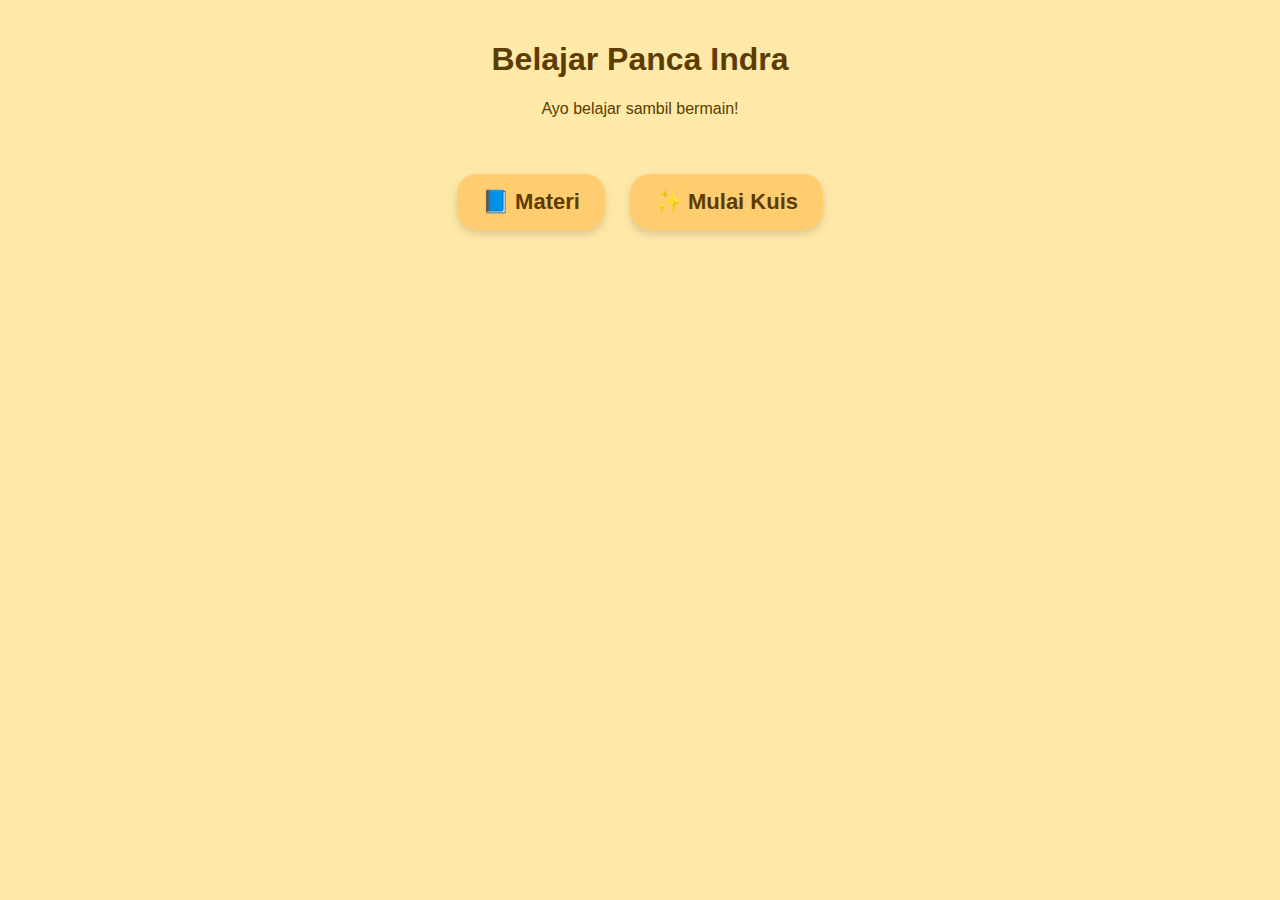
<file: index.html>
<!DOCTYPE html>
<html lang="id">
<head>
<meta charset="UTF-8">
<meta name="viewport" content="width=device-width, initial-scale=1.0">
<title>Menu Utama</title>
<link rel="stylesheet" href="style.css">
</head>
<body>


<header>
<h1>Belajar Panca Indra</h1>
<p>Ayo belajar sambil bermain!</p>
</header>


<div class="main-menu">
    <a href="materi.html" class="menu-btn">📘 Materi</a>
    <a href="quiz1.html" class="menu-btn">✨ Mulai Kuis</a>
</div>


</body>
</html>
</file>
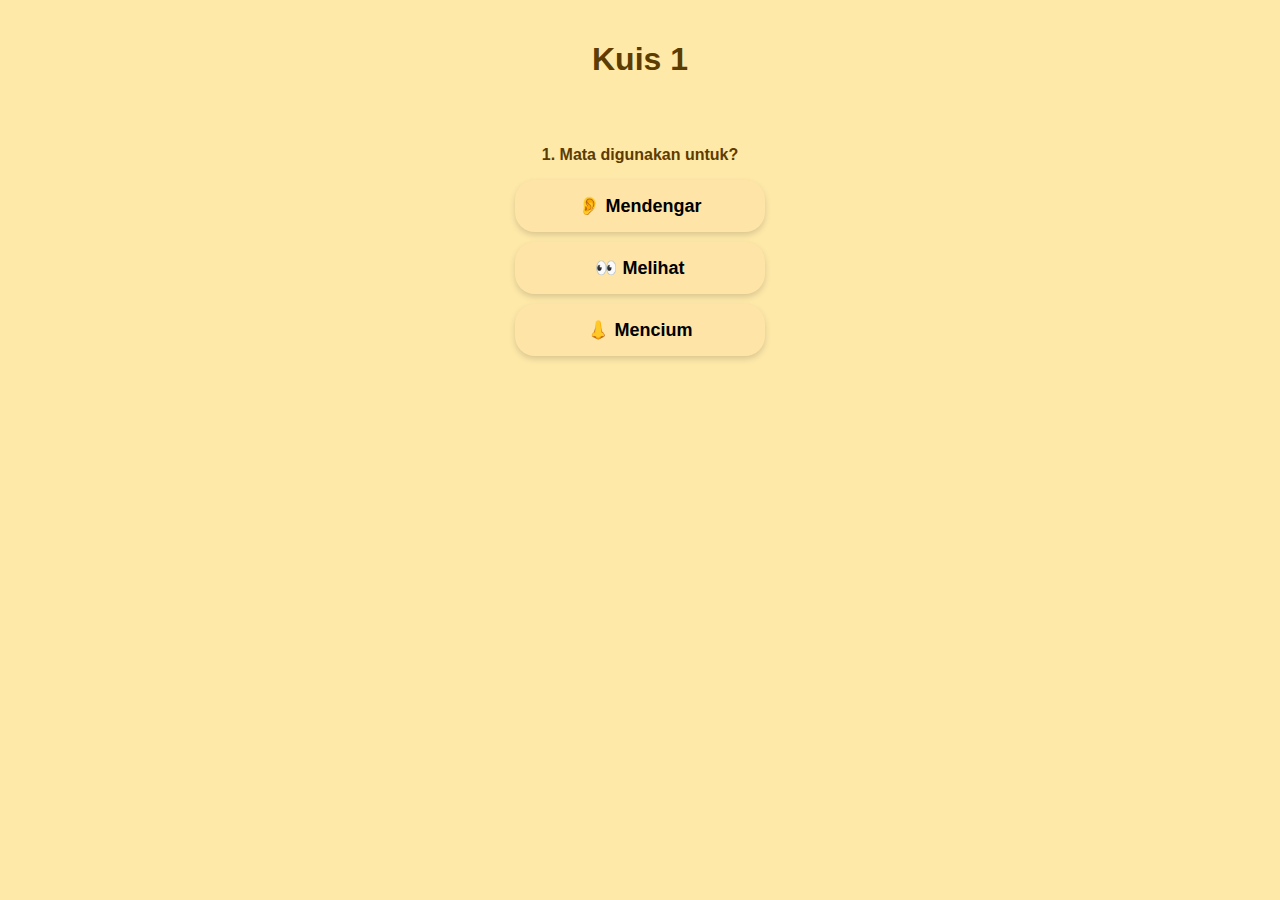
<file: quiz1.html>
<!DOCTYPE html>
<html lang="id">
<head>
<meta charset="UTF-8">
<meta name="viewport" content="width=device-width, initial-scale=1.0">
<title>Kuis 1</title>
<link rel="stylesheet" href="style.css">
</head>
<body>


<header><h1>Kuis 1</h1></header>


<section class="quiz-box">
<p><b>1. Mata digunakan untuk?</b></p>


<button onclick="salah()" class="quiz-btn">👂 Mendengar</button>
<button onclick="benar('quiz2.html')" class="quiz-btn">👀 Melihat</button>
<button onclick="salah()" class="quiz-btn">👃 Mencium</button>
</section>


<script src="quiz.js"></script>
</body>
</html>
</file>
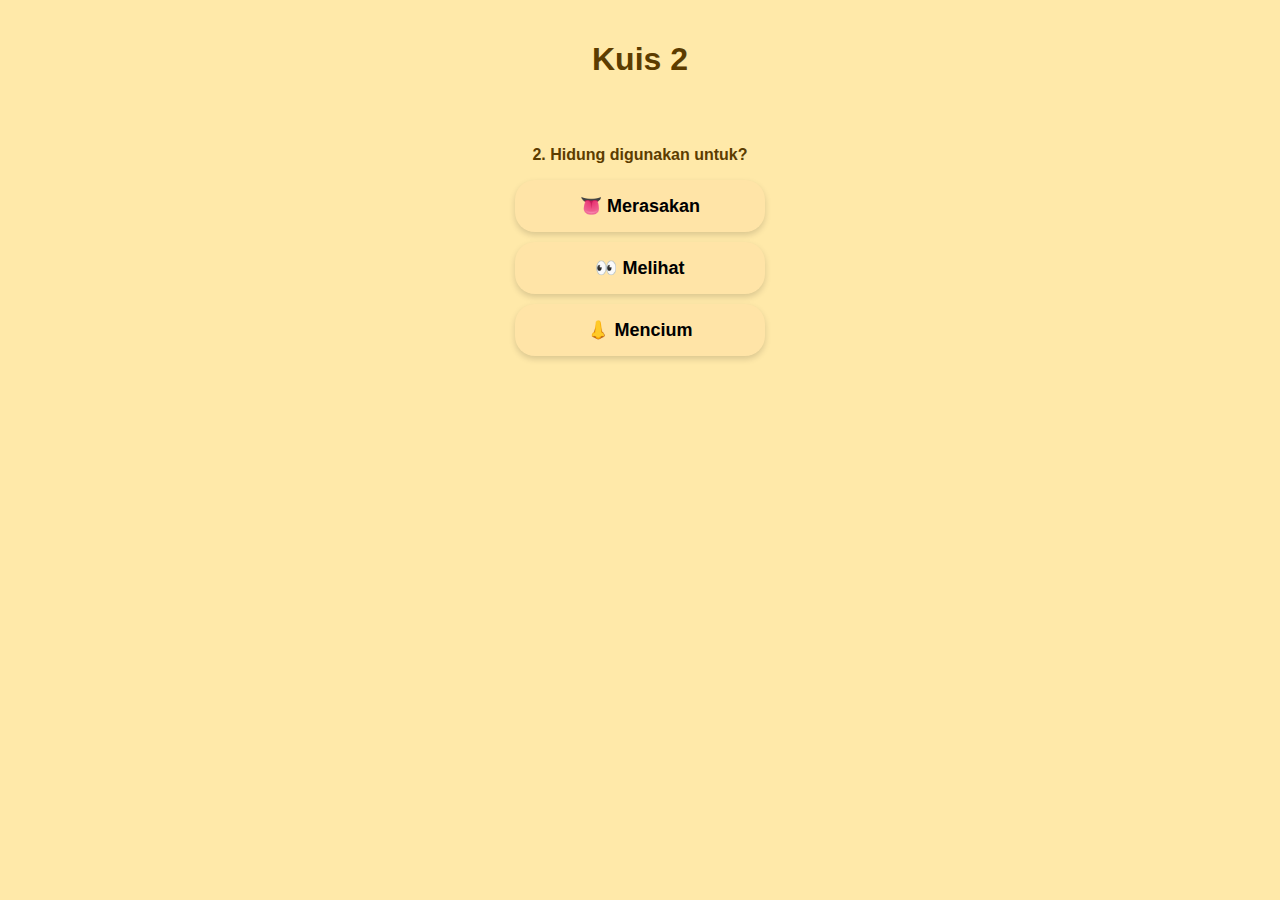
<file: quiz2.html>
<!DOCTYPE html>
<html lang="id">
<head>
<meta charset="UTF-8">
<meta name="viewport" content="width=device-width, initial-scale=1.0">
<title>Kuis 2</title>
<link rel="stylesheet" href="style.css">
</head>
<body>

<header><h1>Kuis 2</h1></header>

<section class="quiz-box">
<p><b>2. Hidung digunakan untuk?</b></p>

<button onclick="salah()" class="quiz-btn">👅 Merasakan</button>
<button onclick="salah()" class="quiz-btn">👀 Melihat</button>
<button onclick="benar('quiz3.html')" class="quiz-btn">👃 Mencium</button>
</section>

<script src="quiz.js"></script>
</body>
</html>
</file>
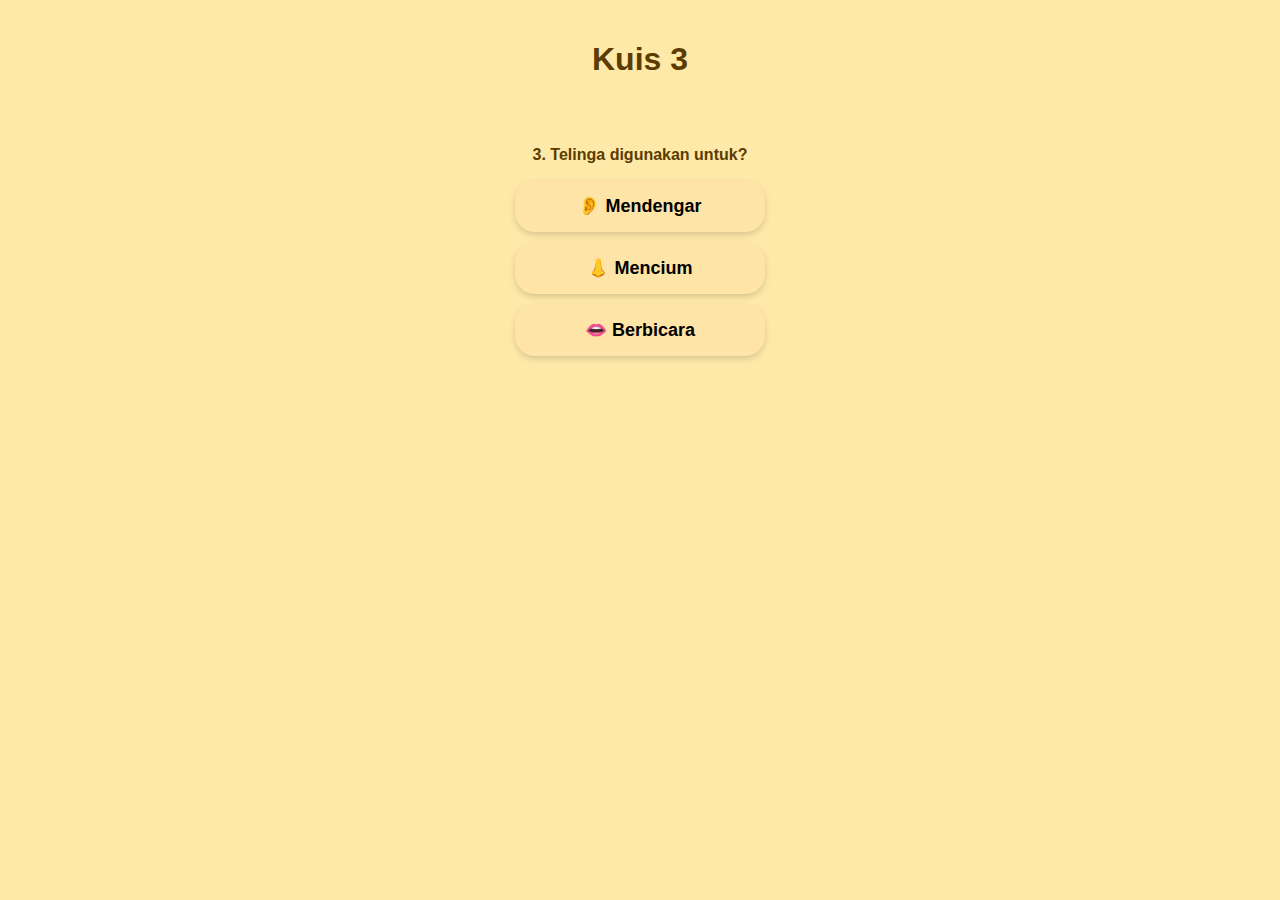
<file: quiz3.html>
<!DOCTYPE html>
<html lang="id">
<head>
<meta charset="UTF-8">
<meta name="viewport" content="width=device-width, initial-scale=1.0">
<title>Kuis 3</title>
<link rel="stylesheet" href="style.css">
</head>
<body>

<header><h1>Kuis 3</h1></header>

<section class="quiz-box">
<p><b>3. Telinga digunakan untuk?</b></p>

<button onclick="benar('quiz4.html')" class="quiz-btn">👂 Mendengar</button>
<button onclick="salah()" class="quiz-btn">👃 Mencium</button>
<button onclick="salah()" class="quiz-btn">👄 Berbicara</button>
</section>

<script src="quiz.js"></script>
</body>
</html>
</file>
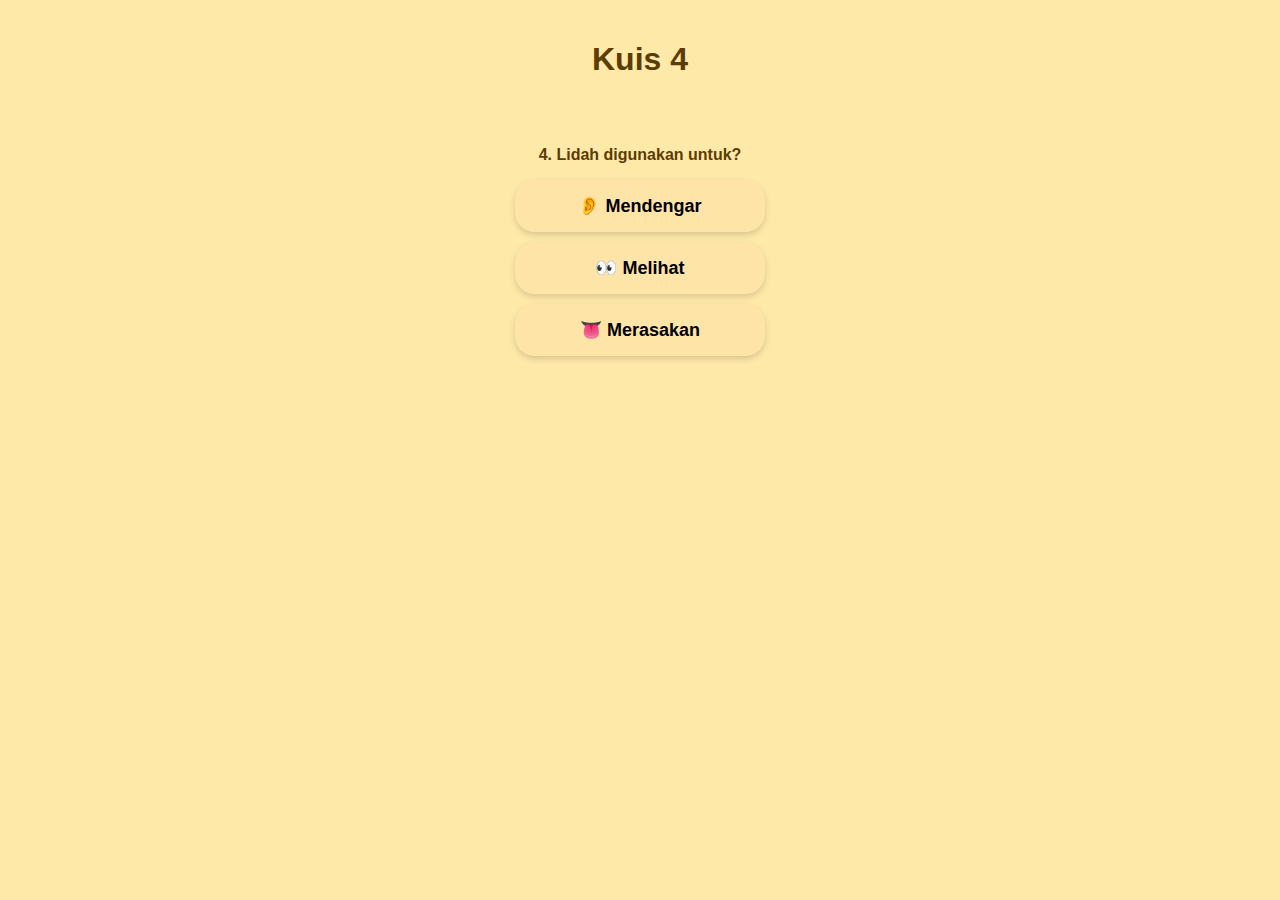
<file: quiz4.html>
<!DOCTYPE html>
<html lang="id">
<head>
<meta charset="UTF-8">
<meta name="viewport" content="width=device-width, initial-scale=1.0">
<title>Kuis 4</title>
<link rel="stylesheet" href="style.css">
</head>
<body>

<header><h1>Kuis 4</h1></header>

<section class="quiz-box">
<p><b>4. Lidah digunakan untuk?</b></p>

<button onclick="salah()" class="quiz-btn">👂 Mendengar</button>
<button onclick="salah()" class="quiz-btn">👀 Melihat</button>
<button onclick="benar('quiz5.html')" class="quiz-btn">👅 Merasakan</button>
</section>

<script src="quiz.js"></script>
</body>
</html>
</file>
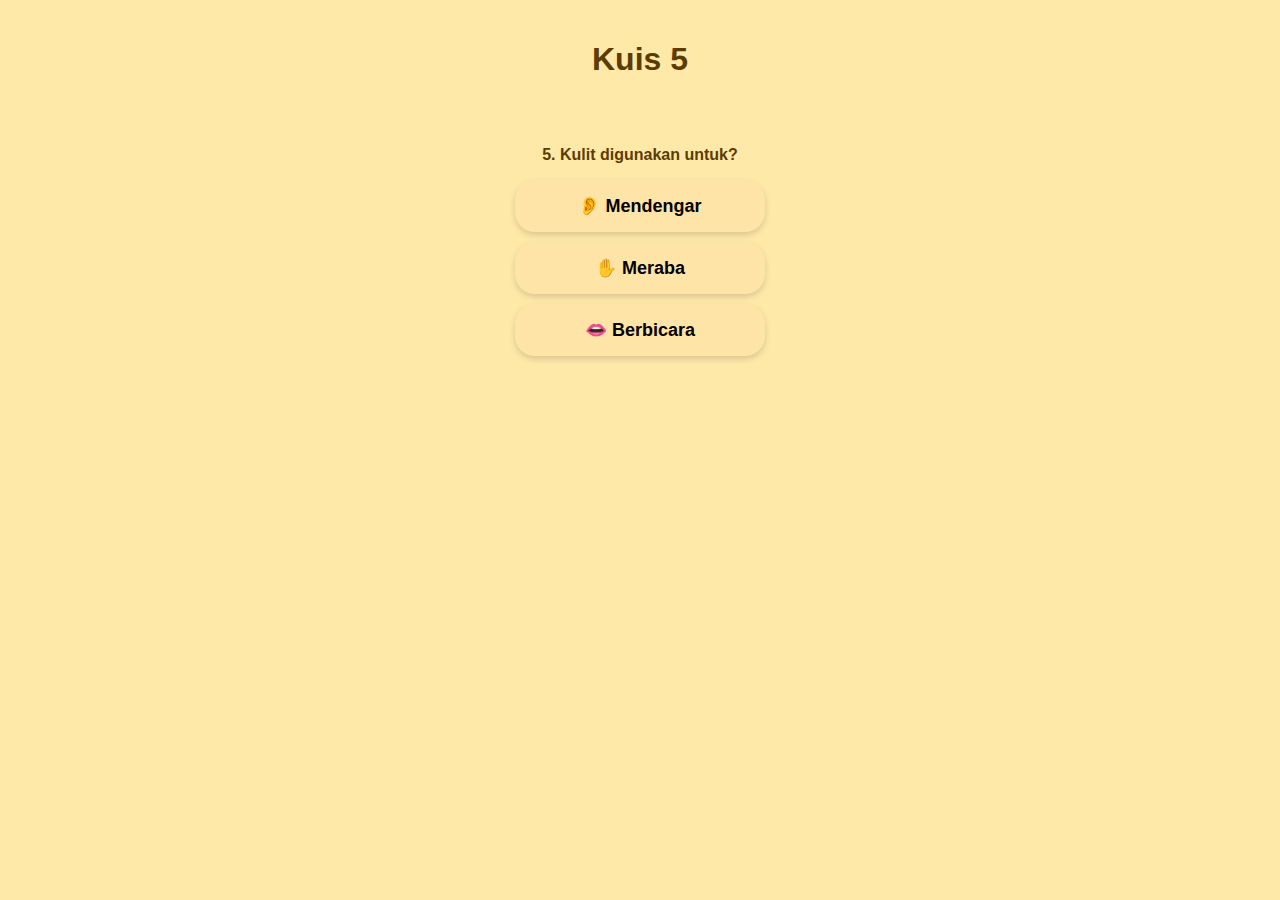
<file: quiz5.html>
<!DOCTYPE html>
<html lang="id">
<head>
<meta charset="UTF-8">
<meta name="viewport" content="width=device-width, initial-scale=1.0">
<title>Kuis 5</title>
<link rel="stylesheet" href="style.css">
</head>
<body>

<header><h1>Kuis 5</h1></header>

<section class="quiz-box">
<p><b>5. Kulit digunakan untuk?</b></p>

<button onclick="salah()" class="quiz-btn">👂 Mendengar</button>
<button onclick="benar('selesai.html')" class="quiz-btn">✋ Meraba</button>
<button onclick="salah()" class="quiz-btn">👄 Berbicara</button>
</section>

<script src="quiz.js"></script>
</body>
</html>
</file>
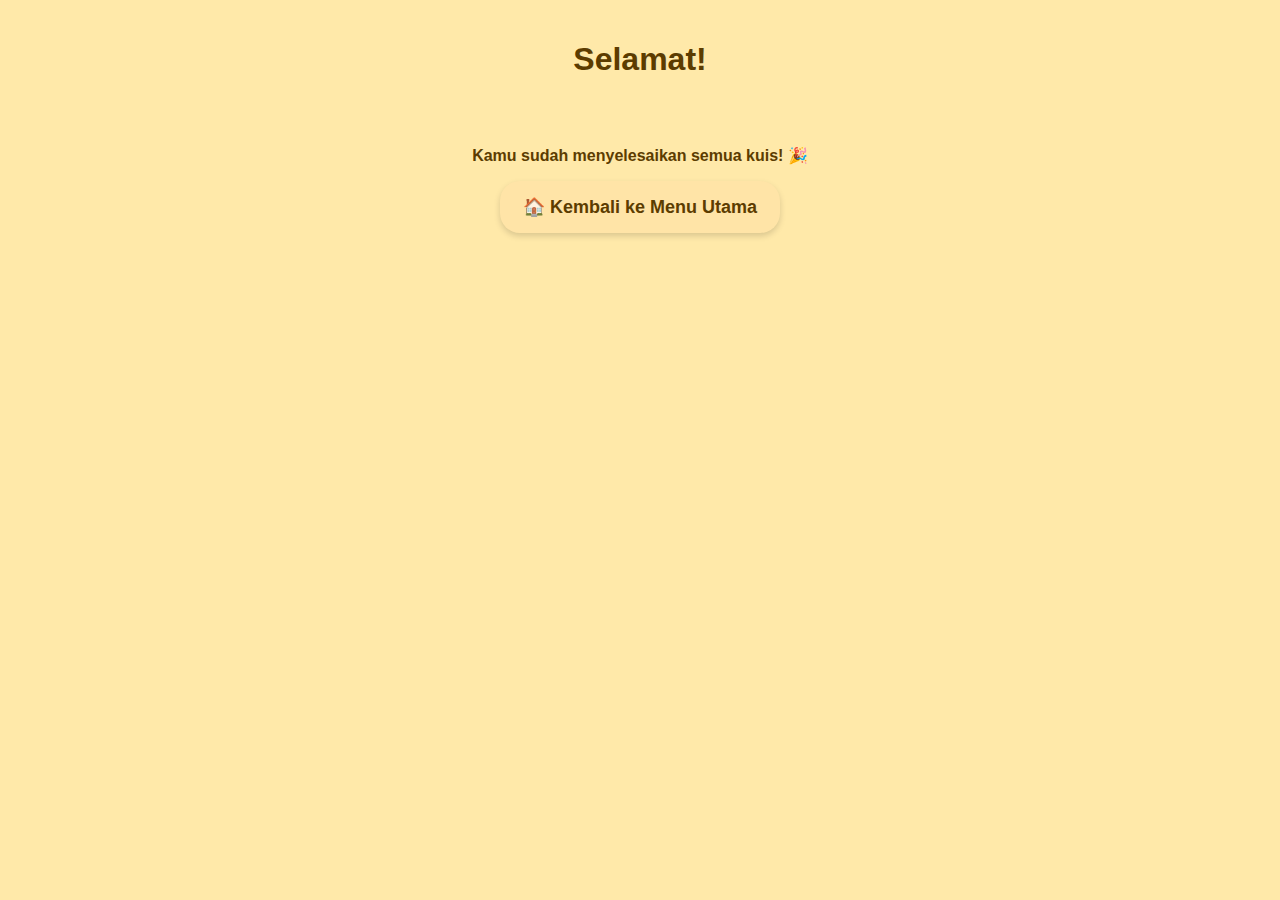
<file: selesai.html>
<!DOCTYPE html>
<html lang="id">
<head>
<meta charset="UTF-8">
<meta name="viewport" content="width=device-width, initial-scale=1.0">
<title>Selesai!</title>
<link rel="stylesheet" href="style.css">
</head>
<body>

<header><h1>Selamat!</h1></header>

<section class="quiz-box">
<p><b>Kamu sudah menyelesaikan semua kuis! 🎉</b></p>

<a href="index.html" class="quiz-btn" style="display:block; text-align:center;">🏠 Kembali ke Menu Utama</a>
</section>

</body>
</html>
</file>
<file: style.css>
/* ====== GLOBAL ====== */
body {
    margin: 0;
    padding: 0;
    background: #ffe9a9;
    font-family: 'Poppins', sans-serif;
    min-height: 100vh;

    display: flex;
    flex-direction: column;
    align-items: center;
    justify-content: flex-start;

    color: #5c3c00;
    text-align: center; /* BIAR TULISAN TIDAK KE PINGGIR */
}

a {
    text-decoration: none;     /* Hilangkan garis bawah */
    color: inherit;
}
a:hover {
    opacity: 0.85;
}

/* ====== HEADER ====== */
header {
    margin-top: 20px;
}

/* ====== MENU UTAMA ====== */
.main-menu {
    margin-top: 40px;
    display: flex;
    gap: 25px;
}

.menu-btn {
    background: #ffcc70;
    padding: 15px 25px;
    border-radius: 20px;
    font-size: 22px;
    font-weight: 600;
    box-shadow: 0 4px 8px rgba(0,0,0,0.15);
    transition: 0.2s;
}

.menu-btn:hover {
    transform: scale(1.05);
}

/* ====== DAFTAR MATERI ====== */
.materi-menu {
    display: grid;
    gap: 15px;
    padding: 20px;
}

.materi-btn {
    padding: 15px;
    background: #ffcf81;
    border-radius: 20px;
    width: 220px;
    margin: 0 auto;
    font-size: 20px;
    font-weight: 600;
    color: #5c3c00;
    box-shadow: 0 3px 6px rgba(0,0,0,0.15);
}

.materi-img {
    width: 180px;
    margin: 10px auto;
}

/* ====== HALAMAN MATERI ====== */
.materi-container {
    max-width: 600px;
    margin-top: 40px;
    padding: 20px;
}

/* Tombol Play Video */
.play-button {
    display: block;
    margin: 20px auto;
    background: #ffb703;
    padding: 12px 25px;
    border-radius: 15px;
    font-size: 20px;
    border: none;
    cursor: pointer;
    box-shadow: 0 4px 10px rgba(0,0,0,0.2);
}
.play-button:hover {
    background: #ffa500;
}

/* Kotak Video */
.video-box {
    margin: 20px auto;
    border-radius: 15px;
    overflow: hidden;
    width: 100%;
    max-width: 500px;
    box-shadow: 0 4px 12px rgba(0,0,0,0.15);
}

/* Tombol Kembali */
.back-btn, .btn-back {
    display: inline-block;
    margin-top: 25px;
    background: #ffcc70;
    padding: 12px 20px;
    border-radius: 15px;
    font-size: 18px;
    font-weight: 600;
    color: #5c3c00;
    box-shadow: 0 3px 6px rgba(0,0,0,0.15);
}

/* ====== QUIZ ====== */
.quiz-box {
    margin-top: 30px;
}

.quiz-btn {
    display: block;
    margin: 10px auto;
    padding: 15px;
    background: #ffe4a7;
    border-radius: 20px;
    width: 250px;
    font-size: 18px;
    font-weight: 600;
    border: none;
    box-shadow: 0 3px 6px rgba(0,0,0,0.15);
}
</file>
